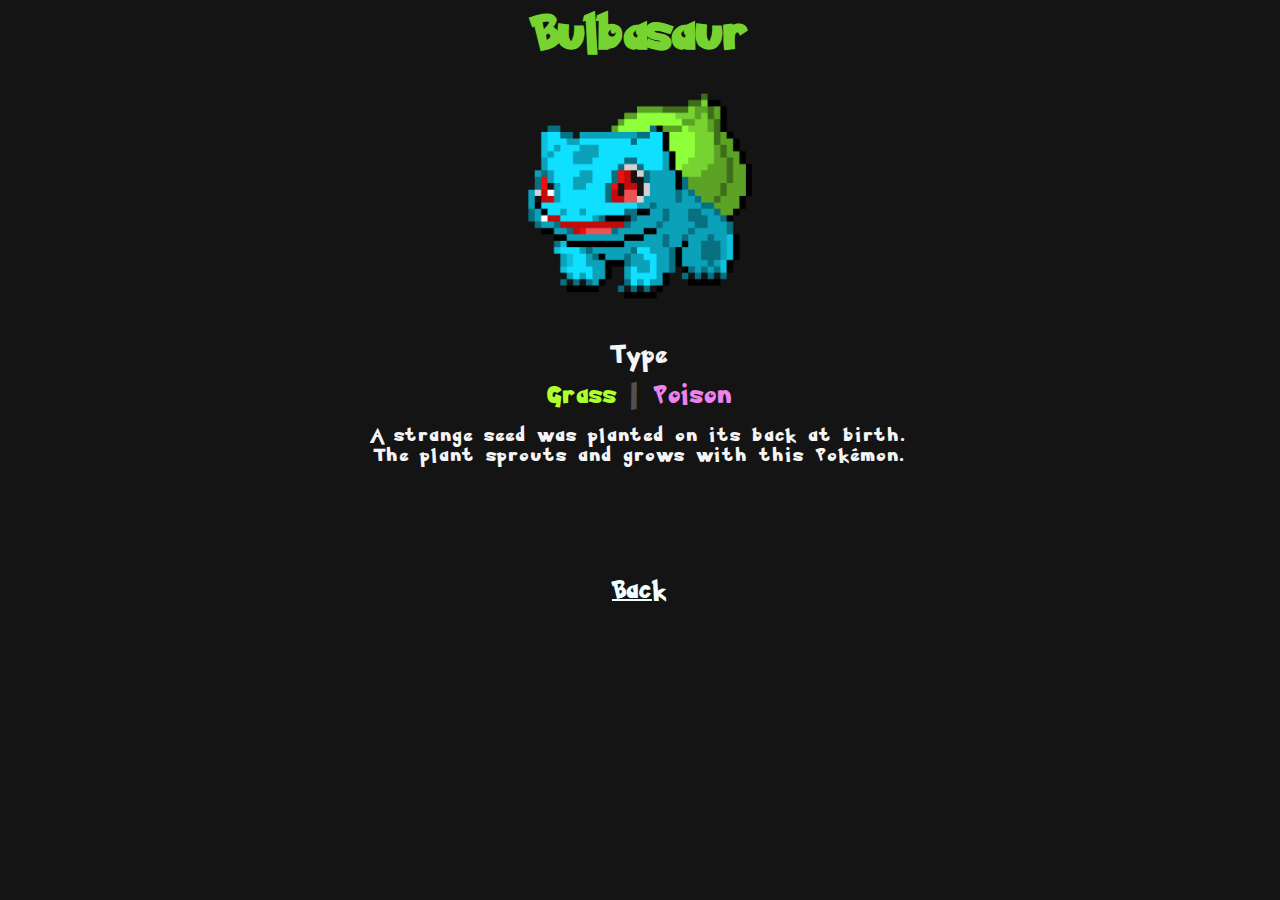
<file: bulbasaur.html>
<!DOCTYPE html>
<html lang="en">
	<head>
		<meta charset="UTF-8" />
		<meta http-equiv="X-UA-Compatible" content="IE=edge" />
		<meta name="viewport" content="width=device-width, initial-scale=1.0" />
		<title>Bulbasaur</title>
		<link rel="stylesheet" href="styles.css" />
	</head>
	<body>
		<h1 id="bulbasaur">Bulbasaur</h1>
		<img
			class="pokeimg"
			id="bulbasaur"
			src="bulbasaur.png"
			alt="bulbasaur"
		/>

		<div class="information">
			<div class="type">
				<p>Type</p>
				<p class="type_text">
					<span id="grass">Grass</span> |
					<span id="poison">Poison</span>
				</p>
			</div>
			<div id="pokedex">
				A strange seed was planted on its back at birth. The plant
				sprouts and grows with this Pokémon.
			</div>
		</div>
		<a id="back" href="index.html">Back</a>
	</body>
</html>
</file>
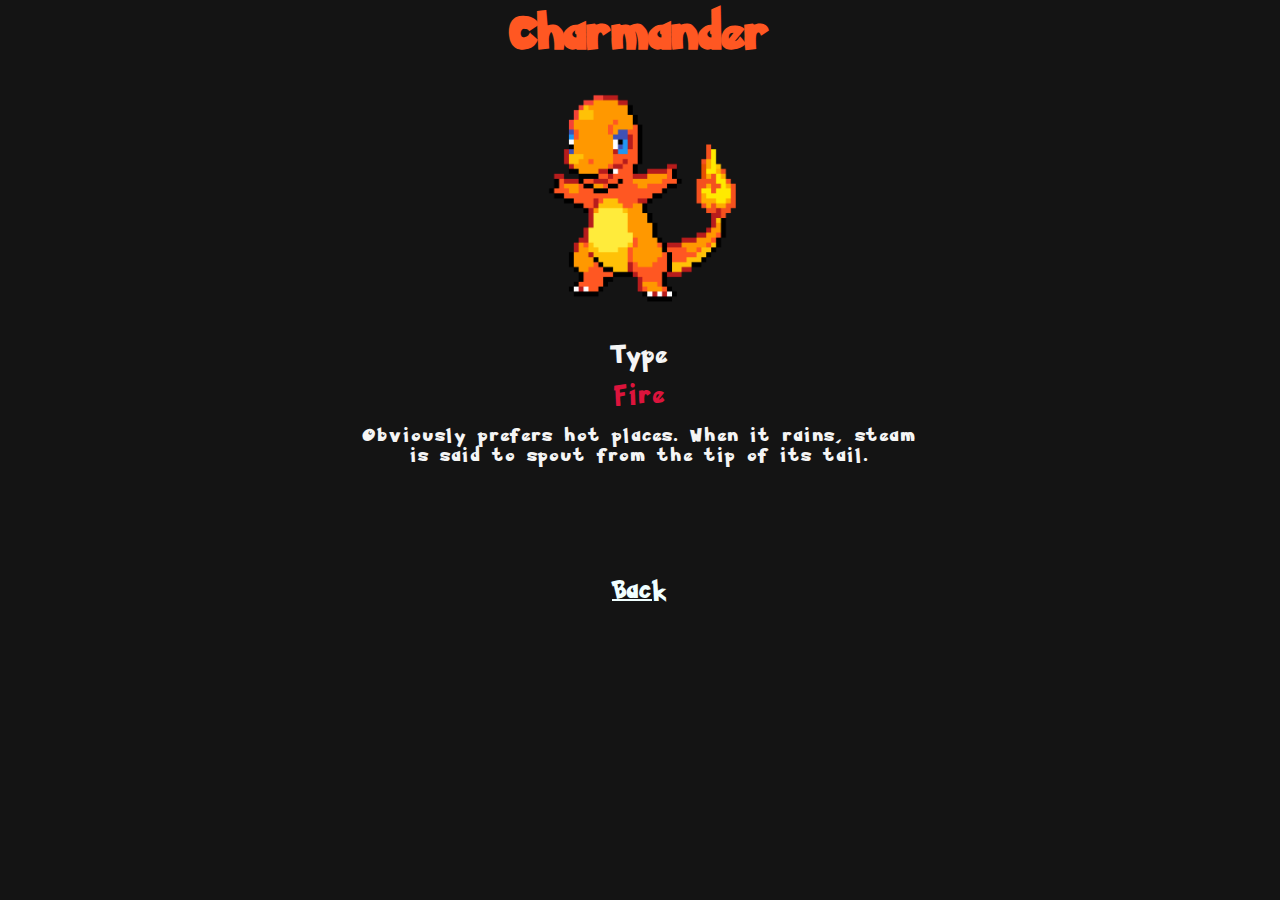
<file: charmander.html>
<!DOCTYPE html>
<html lang="en">
	<head>
		<meta charset="UTF-8" />
		<meta http-equiv="X-UA-Compatible" content="IE=edge" />
		<meta name="viewport" content="width=device-width, initial-scale=1.0" />
		<title>Charmander</title>
		<link rel="stylesheet" href="styles.css" />
	</head>
	<body>
		<h1 id="charmander">Charmander</h1>
		<img
			class="pokeimg"
			id="charmander"
			src="charmander.png"
			alt="charmander"
		/>

		<div class="information">
			<div class="type">
				<p>Type</p>
				<p class="type_text">
					<span id="fire">Fire</span>
				</p>
			</div>
			<div id="pokedex">
				Obviously prefers hot places. When it rains, steam is said to
				spout from the tip of its tail.
			</div>
		</div>
		<a id="back" href="index.html">Back</a>
	</body>
</html>
</file>
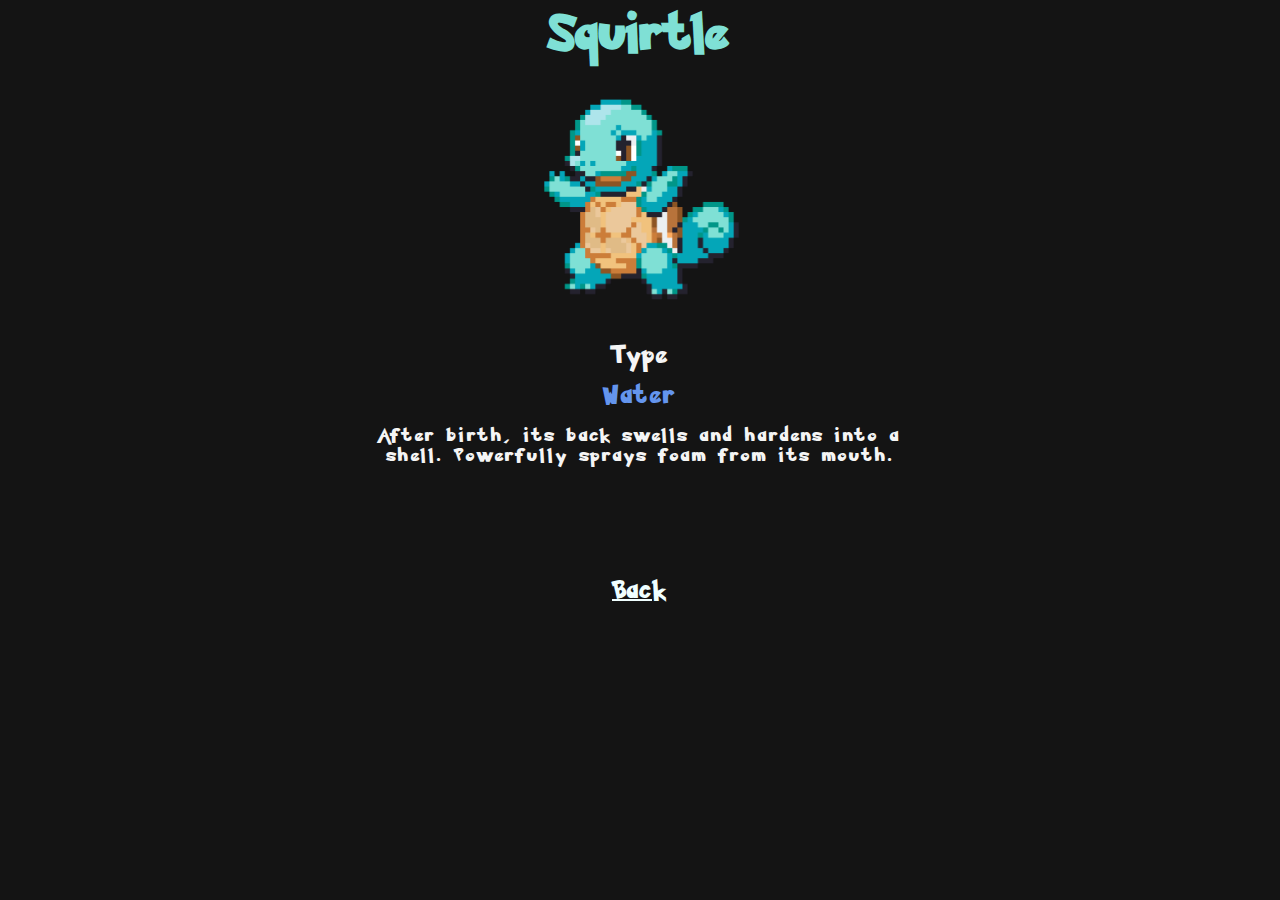
<file: squirtle.html>
<!DOCTYPE html>
<html lang="en">
	<head>
		<meta charset="UTF-8" />
		<meta http-equiv="X-UA-Compatible" content="IE=edge" />
		<meta name="viewport" content="width=device-width, initial-scale=1.0" />
		<title>Squirtle</title>
		<link rel="stylesheet" href="styles.css" />
	</head>
	<body>
		<h1 id="squirtle">Squirtle</h1>
		<img class="pokeimg" id="squirtle" src="squirtle.png" alt="squirtle" />

		<div class="information">
			<div class="type">
				<p>Type</p>
				<p class="type_text">
					<span id="water">Water</span>
				</p>
			</div>
			<div id="pokedex">
				After birth, its back swells and hardens into a shell.
				Powerfully sprays foam from its mouth.
			</div>
		</div>
		<a id="back" href="index.html">Back</a>
	</body>
</html>
</file>
<file: styles.css>
@font-face {
	font-family: pokemon_solid;
	src: url(pokemon_solid.ttf);
}

body {
	background-color: rgb(20, 20, 20);
	font-family: "pokemon_solid";
	color: whitesmoke;
	letter-spacing: 3px;
	font-size: 125%;

	margin: 2% 25% 2% 25%;
	text-align: center;
	line-height: 100%;
}

div.header {
	padding-bottom: 5%;
}

div.header h1 {
	color: rgb(240, 210, 0);
}

div.starters a img {
	width: 35%;
	height: 35%;
	padding: 0px 5% 0px 5%;
	transition: all 0.15s;
}

div.starters a:hover img {
	background-color: rgb(25, 25, 25);
	width: 40%;
	height: 40%;
	border-radius: 10%;
}

h1#bulbasaur {
	color: #77d430;
}

h1#squirtle {
	color: #7fe0d5;
}

h1#charmander {
	color: #ff5722;
}

img.pokeimg {
	width: 35%;
	height: 35%;
	padding: 2% 5% 2% 5%;
}

div.information {
	padding: 0 5% 0 5%;
}

.type_text {
	color: #505050;
}

#grass {
	color: greenyellow;
}

#poison {
	color: violet;
}

#pokedex {
	font-size: 75%;
}

#water {
	color: cornflowerblue;
}

#fire {
	color: crimson;
}

#back {
	color: azure;
	font-style: normal;
	transition: all 0.15s;
}

#back:hover p {
	width: 40%;
	height: 40%;
}

#pokedex {
	padding-bottom: 20%;
}
</file>
